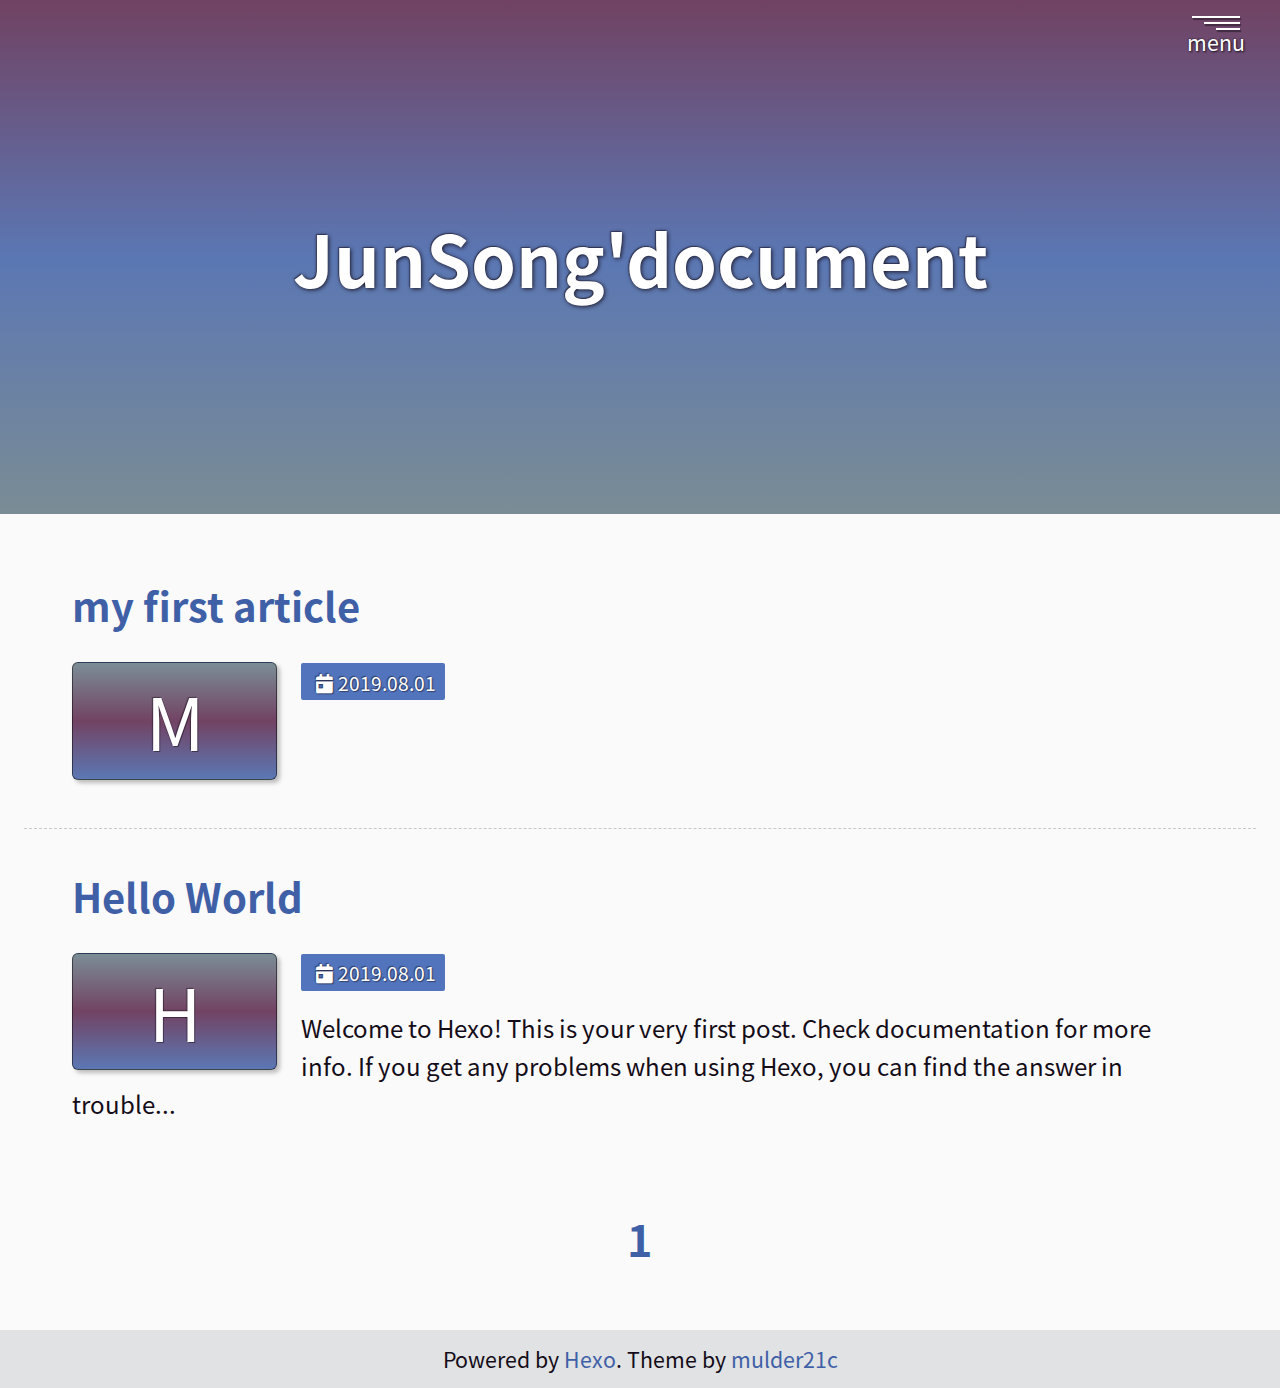
<file: index.html>
<!DOCTYPE html><html><head><meta name="generator" content="Hexo 3.9.0"><meta charset="UTF-8"><meta http-equiv="X-UA-Compatible" content="IE=edge"><meta name="viewport" content="width=device-width, initial-scale=1"><title>Home - JunSong'document</title><!-- Links--><link rel="canonical" href="http://yoursite.com"><link rel="archives" href="http:/yoursite.com/archives/"><!-- preload--><!-- Icons--><!-- open graph--><meta name="keywords" content="巨熊文档">
<meta property="og:type" content="website">
<meta property="og:title" content="Home - JunSong&#39;document">
<meta property="og:url" content="http://yoursite.com/index.html">
<meta property="og:site_name" content="JunSong&#39;document">
<meta property="og:locale" content="default">
<meta name="twitter:card" content="summary">
<meta name="twitter:title" content="Home - JunSong&#39;document"><!-- verify website ownership--><!-- styles--><link rel="stylesheet" href="/css/style.css"><link rel="stylesheet" href="/css/dracula.css"><!-- JSON LD for SEO--><script type="application/ld+json">{
  "@context": "http://schema.org",
  "@type": "Blog",
  "name": "JunSong'document",
  "url": "http://yoursite.com",
  "description": null,
  "editor": {
    "@type": "Person",
    "name": "John Doe"
  },
  "publisher": {
    "@type": "Person",
    "name": "John Doe"
  },
  "copyrightHolder": {
    "@type": "Person",
    "name": "John Doe"
  }
}</script><!--scripts--></head><body class="home"><header class="header hero"><div class="hero-wrapper"><div class="gnb"><button class="nav-toggle" type="button" aria-haspopup="true" aria-controls="navigation"><span></span><span></span><span></span>menu</button></div><h1 class="header__title">JunSong'document</h1></div></header><div class="contents--container" role="main"><div class="post-lists__container"><ul class="post-list__wrapper"><li class="post-list__item"><a href="/2019/08/01/my-first-article/" aria-labelledby="title-cjysa1npa0000i4fy3klob52s" aria-describedby="desc-cjysa1npa0000i4fy3klob52s"><span class="post-list__title" id="title-cjysa1npa0000i4fy3klob52s">my first article</span><div class="post-list__info-box"><span class="post-list__thumbs--wrapper post-list__thumbs--wrapper-no-image" aria-hidden="true"><span class="post-list__thumbs--container"><span>m</span></span></span><span class="post-list__tag post-list__tag-date"><span class="post-list__date"><span class="fas fa-calendar-day" aria-hidden="true"></span>2019.08.01</span></span><p class="post-list__desc" id="desc-cjysa1npa0000i4fy3klob52s"></p></div></a></li><li class="post-list__item"><a href="/2019/08/01/hello-world/" aria-labelledby="title-cjysa1npf0001i4fyiqq76oc3" aria-describedby="desc-cjysa1npf0001i4fyiqq76oc3"><span class="post-list__title" id="title-cjysa1npf0001i4fyiqq76oc3">Hello World</span><div class="post-list__info-box"><span class="post-list__thumbs--wrapper post-list__thumbs--wrapper-no-image" aria-hidden="true"><span class="post-list__thumbs--container"><span>H</span></span></span><span class="post-list__tag post-list__tag-date"><span class="post-list__date"><span class="fas fa-calendar-day" aria-hidden="true"></span>2019.08.01</span></span><p class="post-list__desc" id="desc-cjysa1npf0001i4fyiqq76oc3">Welcome to Hexo! This is your very first post. Check documentation for more info. If you get any problems when using Hexo, you can find the answer in trouble...</p></div></a></li></ul></div><div class="pagination"><span class="page-number current">1</span></div></div><footer class="footer"><p class="credit">Powered by  <a href="https://hexo.io/" rel="external noreferrer" target="_blank">Hexo</a>. Theme by  <a href="https://github.com/mulder21c" rel="external noreferrer" target="_blank">mulder21c</a></p></footer><div class="nav" aria-hidden="true"><nav class="nav--container" id="navigation" aria-labelledby="nav__heading"><h2 class="nav__heading" id="nav__heading">Navigation</h2><hr class="nav__seperator"><ul class="menu-list">
    <li class="menu-item current">
      <a href="/" aria-current="page">
        home
      </a>
    </li>
    <li class="menu-item">
      <a href="/archives">
        archives
      </a>
    </li></ul></nav></div><script src="/js/webfontloader.js"></script><script>WebFont.load({
  custom: {
    families: ["Noto Sans KR", "Font Awesome"],
    urls: ["/fonts/notosanskr/NotoSansKR.css", "/fonts/fontawesome/fontawesome.css"]
  }
});</script><script src="/js/script.js"></script></body></html>
</file>
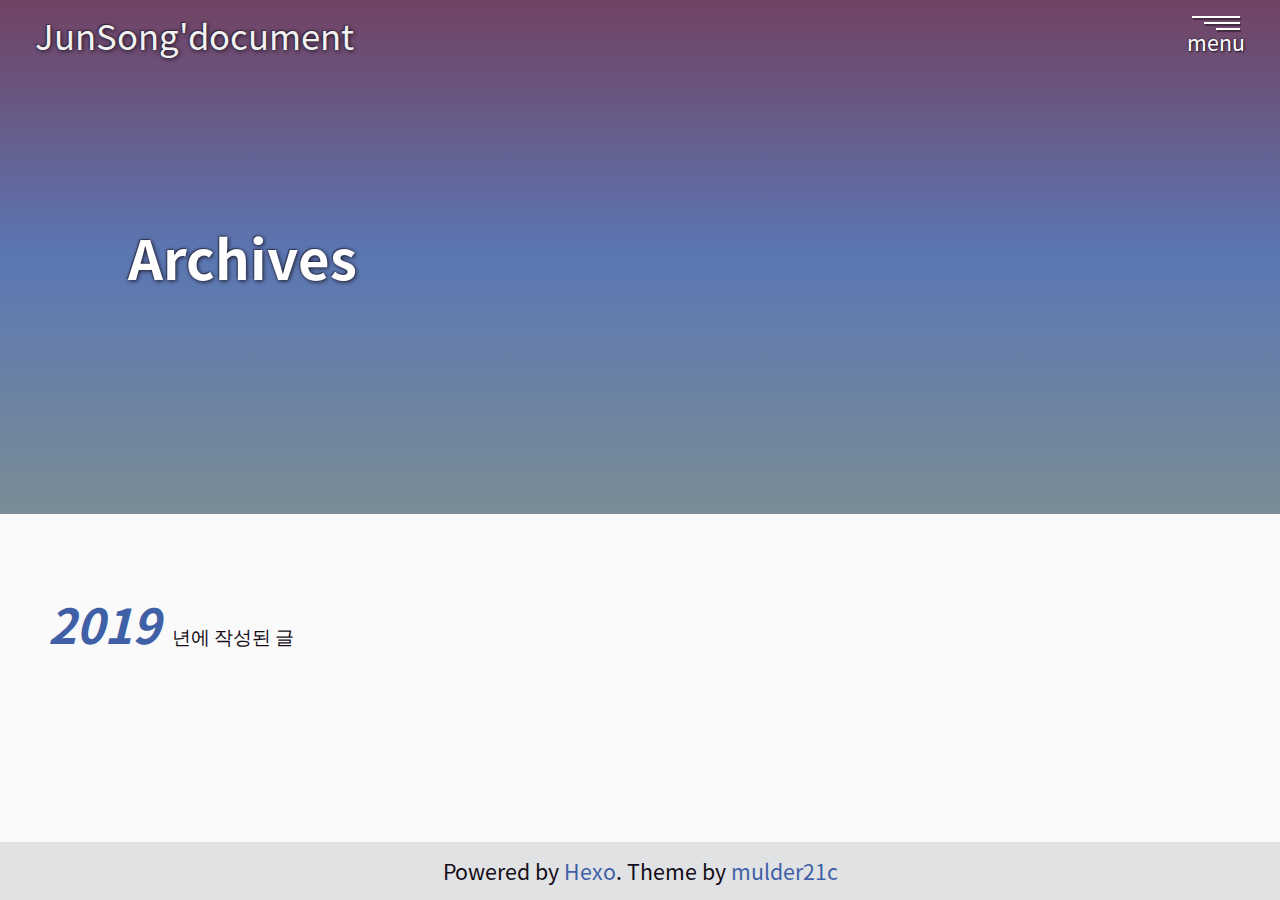
<file: archives/index.html>
<!DOCTYPE html><html><head><meta name="generator" content="Hexo 3.9.0"><meta charset="UTF-8"><meta http-equiv="X-UA-Compatible" content="IE=edge"><meta name="viewport" content="width=device-width, initial-scale=1"><title>Archives - JunSong'document</title><!-- Links--><link rel="canonical" href="http://yoursite.com/archives"><!-- preload--><!-- Icons--><!-- open graph--><meta name="description" content="글 목록">
<meta name="keywords" content="巨熊文档">
<meta property="og:type" content="website">
<meta property="og:title" content="Archives - JunSong&#39;document">
<meta property="og:url" content="http://yoursite.com/archives/index.html">
<meta property="og:site_name" content="JunSong&#39;document">
<meta property="og:description" content="글 목록">
<meta property="og:locale" content="default">
<meta name="twitter:card" content="summary">
<meta name="twitter:title" content="Archives - JunSong&#39;document">
<meta name="twitter:description" content="글 목록"><!-- verify website ownership--><!-- styles--><link rel="stylesheet" href="/css/style.css"><link rel="stylesheet" href="/css/dracula.css"><!-- JSON LD for SEO--><script type="application/ld+json">{
  "@context": "http://schema.org",
  "@type": "CollectionPage",
  "name": "Archives - JunSong'document"
  "headline": "Archives - JunSong'document",
  "mainEntity": {
    "@type": "ItemList",
    "itemListElement": [{"@type":"BlogPosting","headline":"my first article","alternativeHeadline":null,"editor":{"@type":"Person","name":"John Doe"},"publisher":{"@type":"Person","name":"John Doe"},"author":{"@type":"Person","name":"John Doe"},"url":"http://yoursite.com/2019/08/01/my-first-article/","dateCreated":"2019-08-01","datePublished":"2019-08-01"},{"@type":"BlogPosting","headline":"Hello World","alternativeHeadline":null,"editor":{"@type":"Person","name":"John Doe"},"publisher":{"@type":"Person","name":"John Doe"},"author":{"@type":"Person","name":"John Doe"},"url":"http://yoursite.com/2019/08/01/hello-world/","dateCreated":"2019-08-01","datePublished":"2019-08-01"}]
  }
}</script><!--scripts--></head><body><header class="header hero"><div class="hero-wrapper"><div class="gnb"><a href="/">JunSong'document</a><button class="nav-toggle" type="button" aria-haspopup="true" aria-controls="navigation"><span></span><span></span><span></span>menu</button></div><h1 class="header__title">Archives</h1></div></header><div class="contents--container" role="main"><div class="archive-list__container archive-list--index"><ul class="archive-list"><li class="archive-list-item"><a class="archive-list-link" href="/archives/2019/"><b class="archive-list__item--year">2019</b>년에 작성된 글</a></li></ul></div></div><footer class="footer"><p class="credit">Powered by  <a href="https://hexo.io/" rel="external noreferrer" target="_blank">Hexo</a>. Theme by  <a href="https://github.com/mulder21c" rel="external noreferrer" target="_blank">mulder21c</a></p></footer><div class="nav" aria-hidden="true"><nav class="nav--container" id="navigation" aria-labelledby="nav__heading"><h2 class="nav__heading" id="nav__heading">Navigation</h2><hr class="nav__seperator"><ul class="menu-list">
    <li class="menu-item">
      <a href="/">
        home
      </a>
    </li>
    <li class="menu-item current">
      <a href="/archives" aria-current="page">
        archives
      </a>
    </li></ul></nav></div><script src="/js/webfontloader.js"></script><script>WebFont.load({
  custom: {
    families: ["Noto Sans KR", "Font Awesome"],
    urls: ["/fonts/notosanskr/NotoSansKR.css", "/fonts/fontawesome/fontawesome.css"]
  }
});</script><script src="/js/script.js"></script></body></html>
</file>
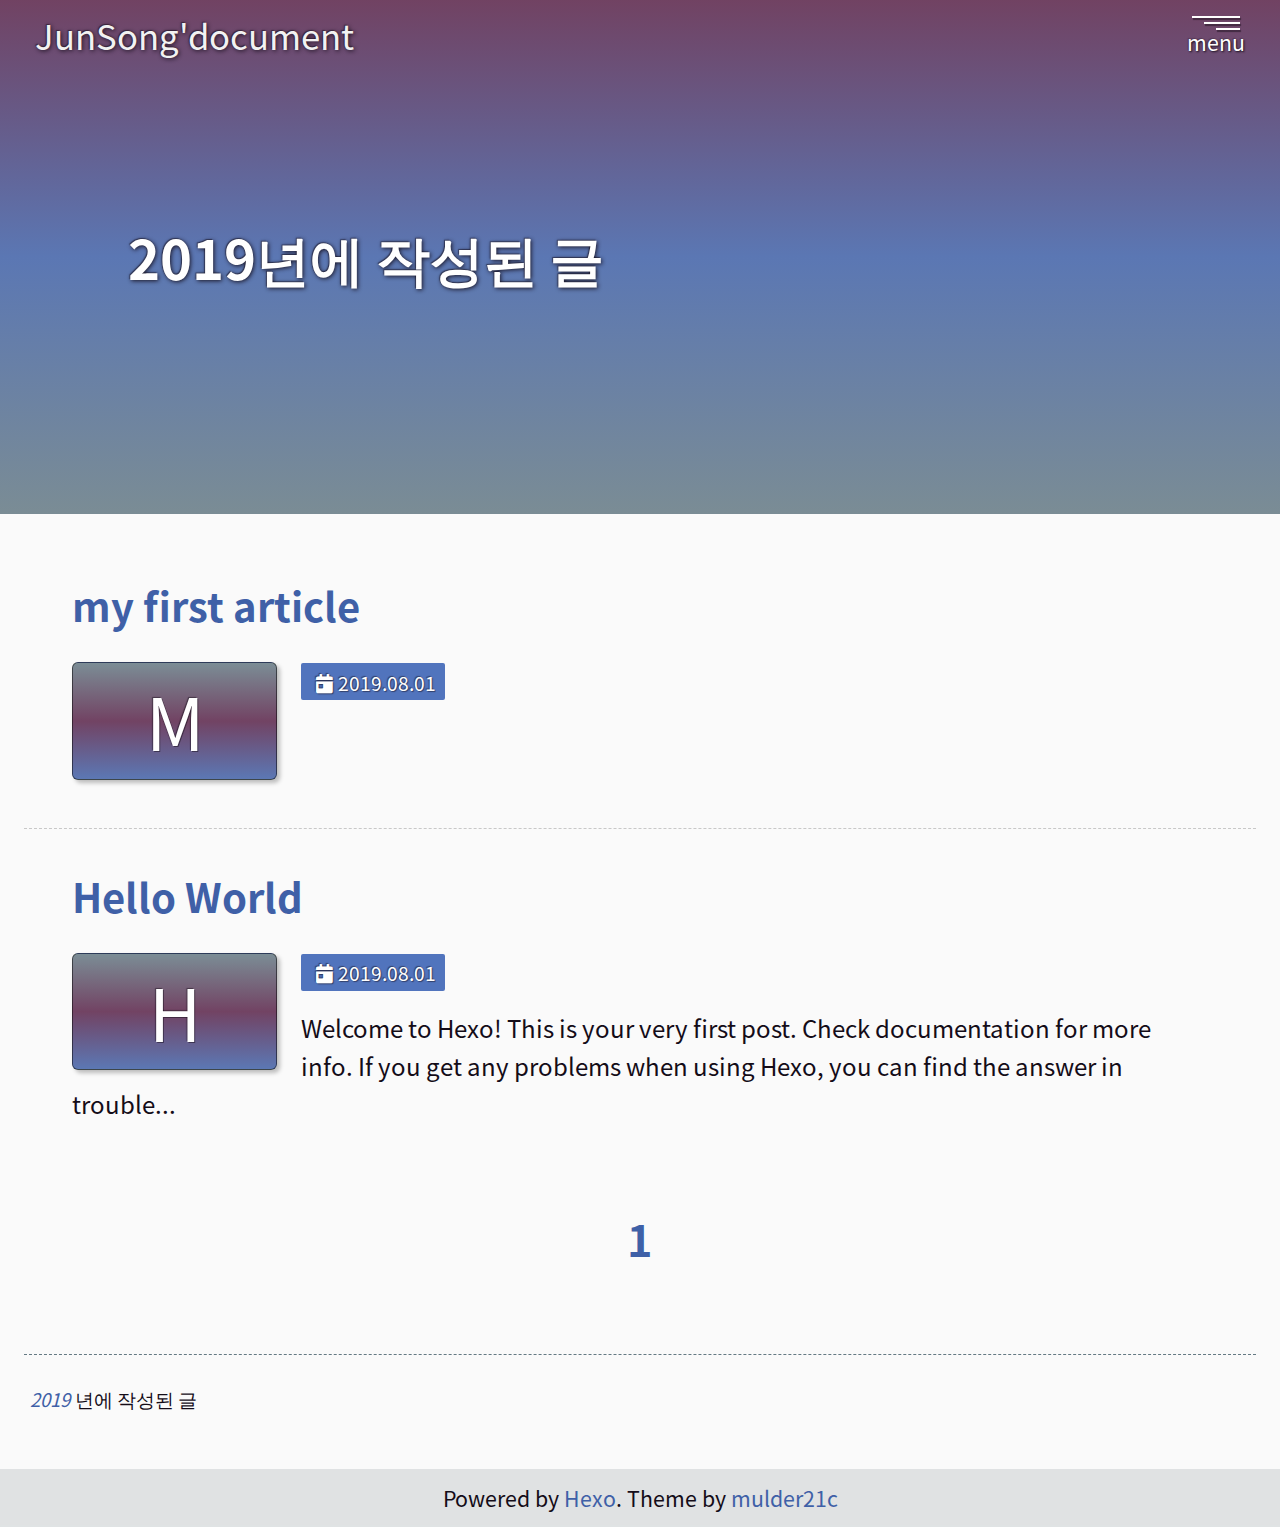
<file: archives/2019/index.html>
<!DOCTYPE html><html><head><meta name="generator" content="Hexo 3.9.0"><meta charset="UTF-8"><meta http-equiv="X-UA-Compatible" content="IE=edge"><meta name="viewport" content="width=device-width, initial-scale=1"><title>Archives: 2019 - JunSong'document</title><!-- Links--><link rel="canonical" href="http://yoursite.com/archives/2019"><link rel="index" href="http:/yoursite.com/archives/"><!-- preload--><!-- Icons--><!-- open graph--><meta name="description" content="2019년에 작성된 글 목록">
<meta name="keywords" content="巨熊文档">
<meta property="og:type" content="website">
<meta property="og:title" content="Archives: 2019 - JunSong&#39;document">
<meta property="og:url" content="http://yoursite.com/archives/2019/index.html">
<meta property="og:site_name" content="JunSong&#39;document">
<meta property="og:description" content="2019년에 작성된 글 목록">
<meta property="og:locale" content="default">
<meta name="twitter:card" content="summary">
<meta name="twitter:title" content="Archives: 2019 - JunSong&#39;document">
<meta name="twitter:description" content="2019년에 작성된 글 목록"><!-- verify website ownership--><!-- styles--><link rel="stylesheet" href="/css/style.css"><link rel="stylesheet" href="/css/dracula.css"><!-- JSON LD for SEO--><script type="application/ld+json">{
  "@context": "http://schema.org",
  "@type": "CollectionPage",
  "name": "Archives: 2019 - JunSong'document"
  "headline": "Archives: 2019 - JunSong'document",
  "mainEntity": {
    "@type": "ItemList",
    "itemListElement": [{"@type":"BlogPosting","headline":"my first article","alternativeHeadline":null,"editor":{"@type":"Person","name":"John Doe"},"publisher":{"@type":"Person","name":"John Doe"},"author":{"@type":"Person","name":"John Doe"},"url":"http://yoursite.com/2019/08/01/my-first-article/","dateCreated":"2019-08-01","datePublished":"2019-08-01"},{"@type":"BlogPosting","headline":"Hello World","alternativeHeadline":null,"editor":{"@type":"Person","name":"John Doe"},"publisher":{"@type":"Person","name":"John Doe"},"author":{"@type":"Person","name":"John Doe"},"url":"http://yoursite.com/2019/08/01/hello-world/","dateCreated":"2019-08-01","datePublished":"2019-08-01"}]
  }
}</script><!--scripts--></head><body><header class="header hero"><div class="hero-wrapper"><div class="gnb"><a href="/">JunSong'document</a><button class="nav-toggle" type="button" aria-haspopup="true" aria-controls="navigation"><span></span><span></span><span></span>menu</button></div><h1 class="header__title"><time datetime="2019">2019년</time>에 작성된 글</h1></div></header><div class="contents--container" role="main"><div class="post-lists__container"><ul class="post-list__wrapper"><li class="post-list__item"><a href="/2019/08/01/my-first-article/" aria-labelledby="title-cjysa1npa0000i4fy3klob52s" aria-describedby="desc-cjysa1npa0000i4fy3klob52s"><span class="post-list__title" id="title-cjysa1npa0000i4fy3klob52s">my first article</span><div class="post-list__info-box"><span class="post-list__thumbs--wrapper post-list__thumbs--wrapper-no-image" aria-hidden="true"><span class="post-list__thumbs--container"><span>m</span></span></span><span class="post-list__tag post-list__tag-date"><span class="post-list__date"><span class="fas fa-calendar-day" aria-hidden="true"></span>2019.08.01</span></span><p class="post-list__desc" id="desc-cjysa1npa0000i4fy3klob52s"></p></div></a></li><li class="post-list__item"><a href="/2019/08/01/hello-world/" aria-labelledby="title-cjysa1npf0001i4fyiqq76oc3" aria-describedby="desc-cjysa1npf0001i4fyiqq76oc3"><span class="post-list__title" id="title-cjysa1npf0001i4fyiqq76oc3">Hello World</span><div class="post-list__info-box"><span class="post-list__thumbs--wrapper post-list__thumbs--wrapper-no-image" aria-hidden="true"><span class="post-list__thumbs--container"><span>H</span></span></span><span class="post-list__tag post-list__tag-date"><span class="post-list__date"><span class="fas fa-calendar-day" aria-hidden="true"></span>2019.08.01</span></span><p class="post-list__desc" id="desc-cjysa1npf0001i4fyiqq76oc3">Welcome to Hexo! This is your very first post. Check documentation for more info. If you get any problems when using Hexo, you can find the answer in trouble...</p></div></a></li></ul></div><div class="pagination"><span class="page-number current">1</span></div><div class="archive-list__container"><ul class="archive-list"><li class="archive-list-item"><a class="archive-list-link" href="/archives/2019/"><b class="archive-list__item--year">2019</b>년에 작성된 글</a></li></ul></div></div><footer class="footer"><p class="credit">Powered by  <a href="https://hexo.io/" rel="external noreferrer" target="_blank">Hexo</a>. Theme by  <a href="https://github.com/mulder21c" rel="external noreferrer" target="_blank">mulder21c</a></p></footer><div class="nav" aria-hidden="true"><nav class="nav--container" id="navigation" aria-labelledby="nav__heading"><h2 class="nav__heading" id="nav__heading">Navigation</h2><hr class="nav__seperator"><ul class="menu-list">
    <li class="menu-item">
      <a href="/">
        home
      </a>
    </li>
    <li class="menu-item">
      <a href="/archives">
        archives
      </a>
    </li></ul></nav></div><script src="/js/webfontloader.js"></script><script>WebFont.load({
  custom: {
    families: ["Noto Sans KR", "Font Awesome"],
    urls: ["/fonts/notosanskr/NotoSansKR.css", "/fonts/fontawesome/fontawesome.css"]
  }
});</script><script src="/js/script.js"></script></body></html>
</file>
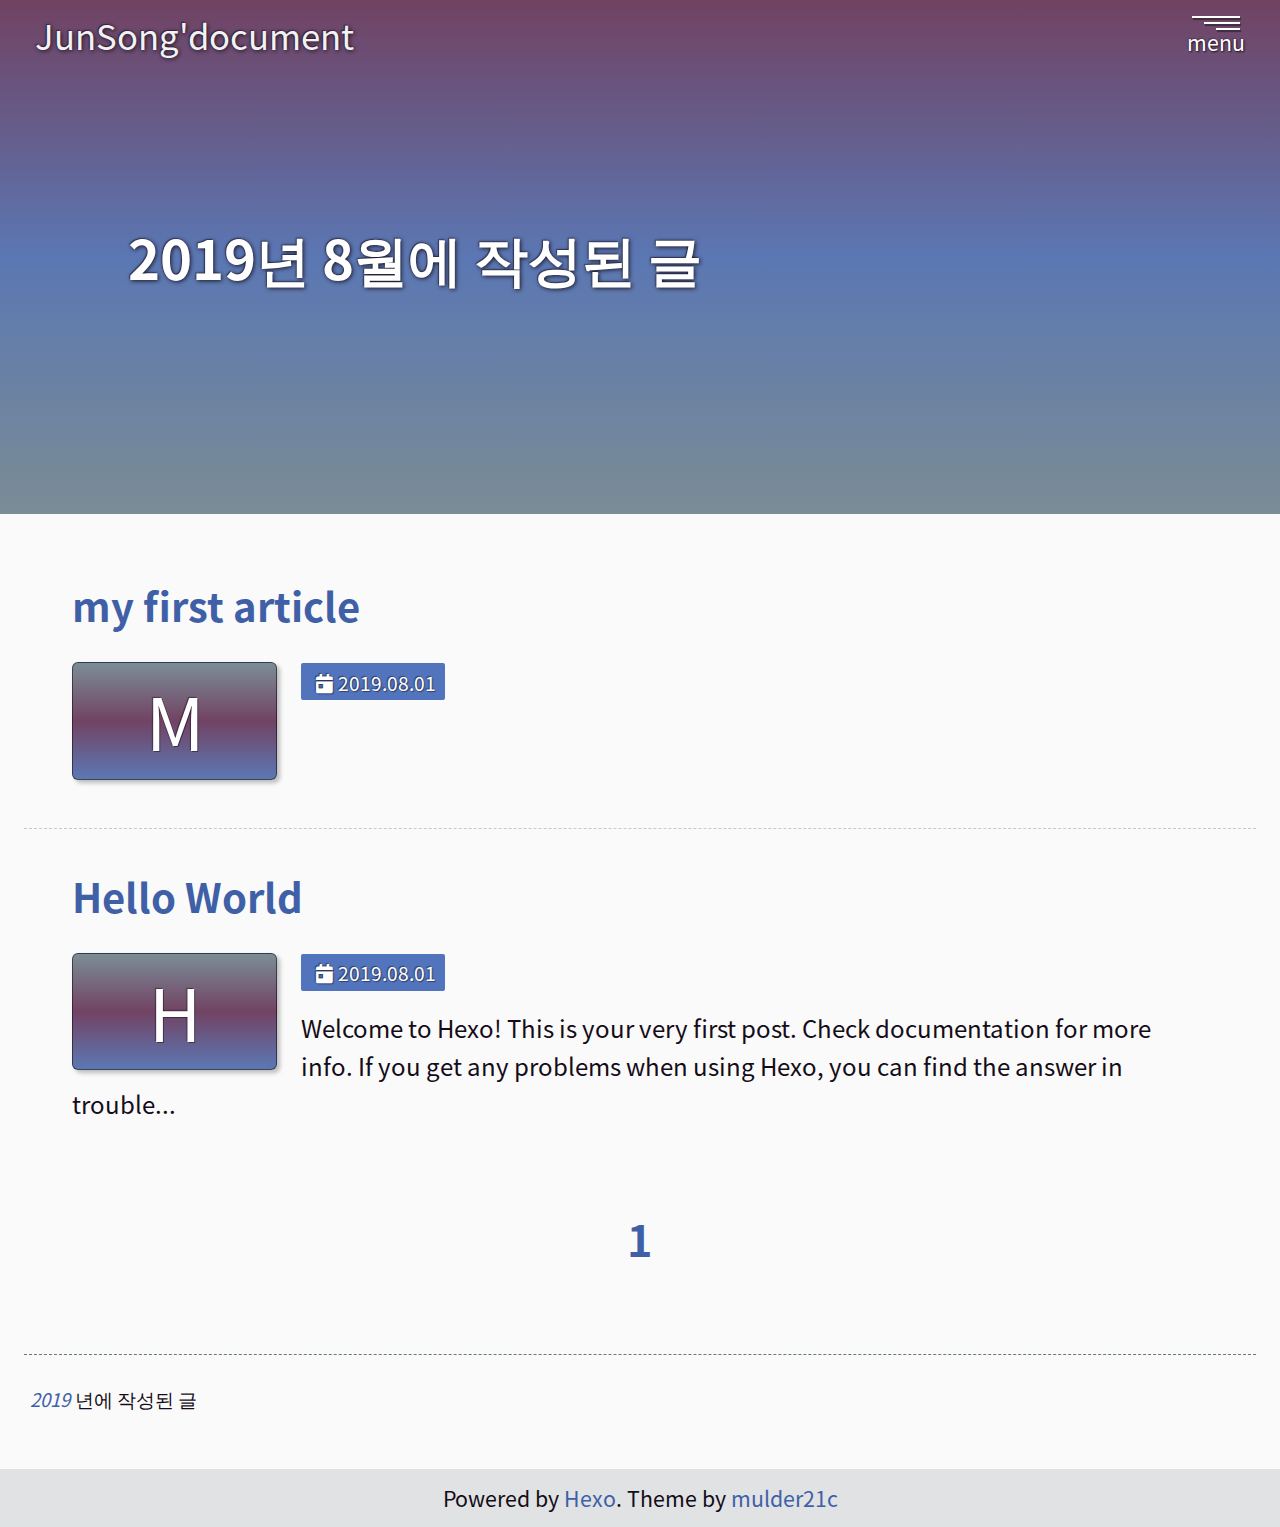
<file: archives/2019/08/index.html>
<!DOCTYPE html><html><head><meta name="generator" content="Hexo 3.9.0"><meta charset="UTF-8"><meta http-equiv="X-UA-Compatible" content="IE=edge"><meta name="viewport" content="width=device-width, initial-scale=1"><title>Archives: Aug 2019 - JunSong'document</title><!-- Links--><link rel="canonical" href="http://yoursite.com/archives/2019/08"><link rel="index" href="http:/yoursite.com/archives/2019/"><!-- preload--><!-- Icons--><!-- open graph--><meta name="description" content="2019-08에 작성된 글 목록">
<meta name="keywords" content="巨熊文档">
<meta property="og:type" content="website">
<meta property="og:title" content="Archives: Aug 2019 - JunSong&#39;document">
<meta property="og:url" content="http://yoursite.com/archives/2019/08/index.html">
<meta property="og:site_name" content="JunSong&#39;document">
<meta property="og:description" content="2019-08에 작성된 글 목록">
<meta property="og:locale" content="default">
<meta name="twitter:card" content="summary">
<meta name="twitter:title" content="Archives: Aug 2019 - JunSong&#39;document">
<meta name="twitter:description" content="2019-08에 작성된 글 목록"><!-- verify website ownership--><!-- styles--><link rel="stylesheet" href="/css/style.css"><link rel="stylesheet" href="/css/dracula.css"><!-- JSON LD for SEO--><script type="application/ld+json">{
  "@context": "http://schema.org",
  "@type": "CollectionPage",
  "name": "Archives: Aug 2019 - JunSong'document"
  "headline": "Archives: Aug 2019 - JunSong'document",
  "mainEntity": {
    "@type": "ItemList",
    "itemListElement": [{"@type":"BlogPosting","headline":"my first article","alternativeHeadline":null,"editor":{"@type":"Person","name":"John Doe"},"publisher":{"@type":"Person","name":"John Doe"},"author":{"@type":"Person","name":"John Doe"},"url":"http://yoursite.com/2019/08/01/my-first-article/","dateCreated":"2019-08-01","datePublished":"2019-08-01"},{"@type":"BlogPosting","headline":"Hello World","alternativeHeadline":null,"editor":{"@type":"Person","name":"John Doe"},"publisher":{"@type":"Person","name":"John Doe"},"author":{"@type":"Person","name":"John Doe"},"url":"http://yoursite.com/2019/08/01/hello-world/","dateCreated":"2019-08-01","datePublished":"2019-08-01"}]
  }
}</script><!--scripts--></head><body><header class="header hero"><div class="hero-wrapper"><div class="gnb"><a href="/">JunSong'document</a><button class="nav-toggle" type="button" aria-haspopup="true" aria-controls="navigation"><span></span><span></span><span></span>menu</button></div><h1 class="header__title"><time datetime="2019-8">2019년 8월</time>에 작성된 글</h1></div></header><div class="contents--container" role="main"><div class="post-lists__container"><ul class="post-list__wrapper"><li class="post-list__item"><a href="/2019/08/01/my-first-article/" aria-labelledby="title-cjysa1npa0000i4fy3klob52s" aria-describedby="desc-cjysa1npa0000i4fy3klob52s"><span class="post-list__title" id="title-cjysa1npa0000i4fy3klob52s">my first article</span><div class="post-list__info-box"><span class="post-list__thumbs--wrapper post-list__thumbs--wrapper-no-image" aria-hidden="true"><span class="post-list__thumbs--container"><span>m</span></span></span><span class="post-list__tag post-list__tag-date"><span class="post-list__date"><span class="fas fa-calendar-day" aria-hidden="true"></span>2019.08.01</span></span><p class="post-list__desc" id="desc-cjysa1npa0000i4fy3klob52s"></p></div></a></li><li class="post-list__item"><a href="/2019/08/01/hello-world/" aria-labelledby="title-cjysa1npf0001i4fyiqq76oc3" aria-describedby="desc-cjysa1npf0001i4fyiqq76oc3"><span class="post-list__title" id="title-cjysa1npf0001i4fyiqq76oc3">Hello World</span><div class="post-list__info-box"><span class="post-list__thumbs--wrapper post-list__thumbs--wrapper-no-image" aria-hidden="true"><span class="post-list__thumbs--container"><span>H</span></span></span><span class="post-list__tag post-list__tag-date"><span class="post-list__date"><span class="fas fa-calendar-day" aria-hidden="true"></span>2019.08.01</span></span><p class="post-list__desc" id="desc-cjysa1npf0001i4fyiqq76oc3">Welcome to Hexo! This is your very first post. Check documentation for more info. If you get any problems when using Hexo, you can find the answer in trouble...</p></div></a></li></ul></div><div class="pagination"><span class="page-number current">1</span></div><div class="archive-list__container"><ul class="archive-list"><li class="archive-list-item"><a class="archive-list-link" href="/archives/2019/"><b class="archive-list__item--year">2019</b>년에 작성된 글</a></li></ul></div></div><footer class="footer"><p class="credit">Powered by  <a href="https://hexo.io/" rel="external noreferrer" target="_blank">Hexo</a>. Theme by  <a href="https://github.com/mulder21c" rel="external noreferrer" target="_blank">mulder21c</a></p></footer><div class="nav" aria-hidden="true"><nav class="nav--container" id="navigation" aria-labelledby="nav__heading"><h2 class="nav__heading" id="nav__heading">Navigation</h2><hr class="nav__seperator"><ul class="menu-list">
    <li class="menu-item">
      <a href="/">
        home
      </a>
    </li>
    <li class="menu-item">
      <a href="/archives">
        archives
      </a>
    </li></ul></nav></div><script src="/js/webfontloader.js"></script><script>WebFont.load({
  custom: {
    families: ["Noto Sans KR", "Font Awesome"],
    urls: ["/fonts/notosanskr/NotoSansKR.css", "/fonts/fontawesome/fontawesome.css"]
  }
});</script><script src="/js/script.js"></script></body></html>
</file>
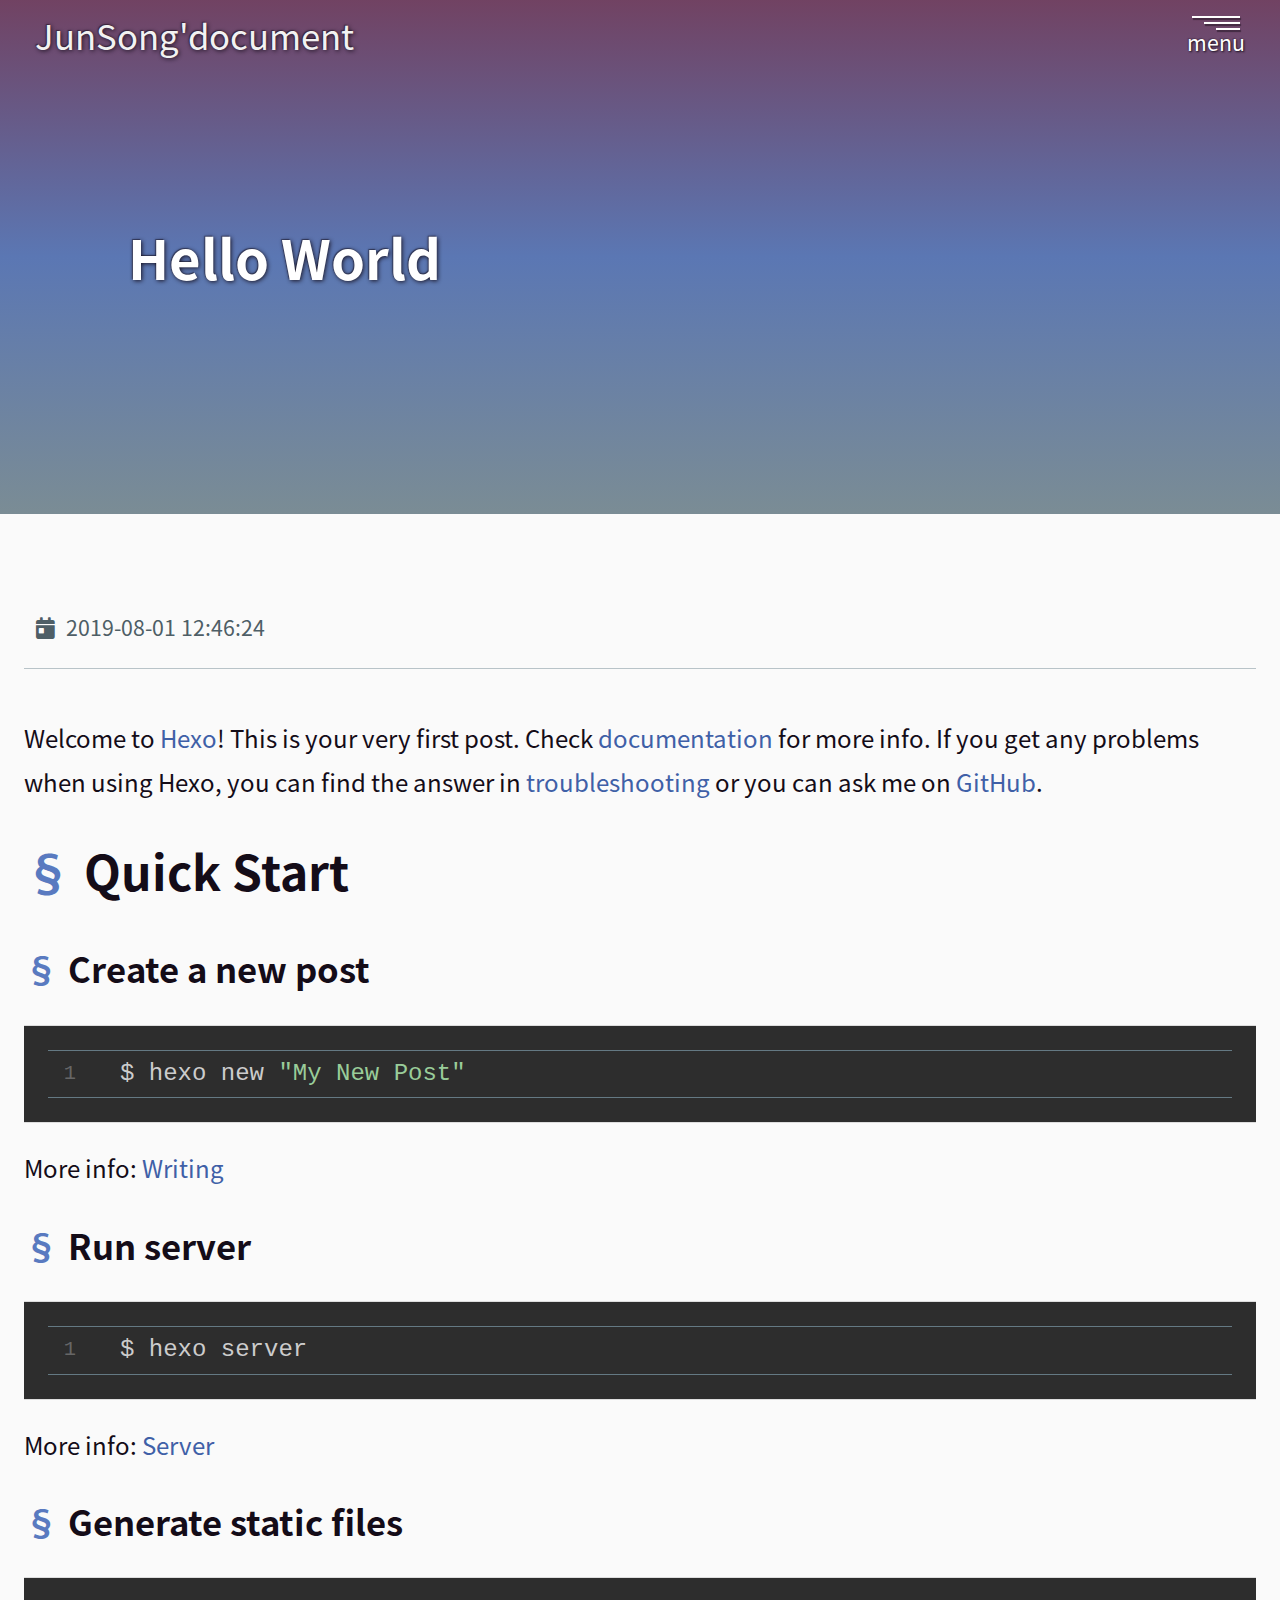
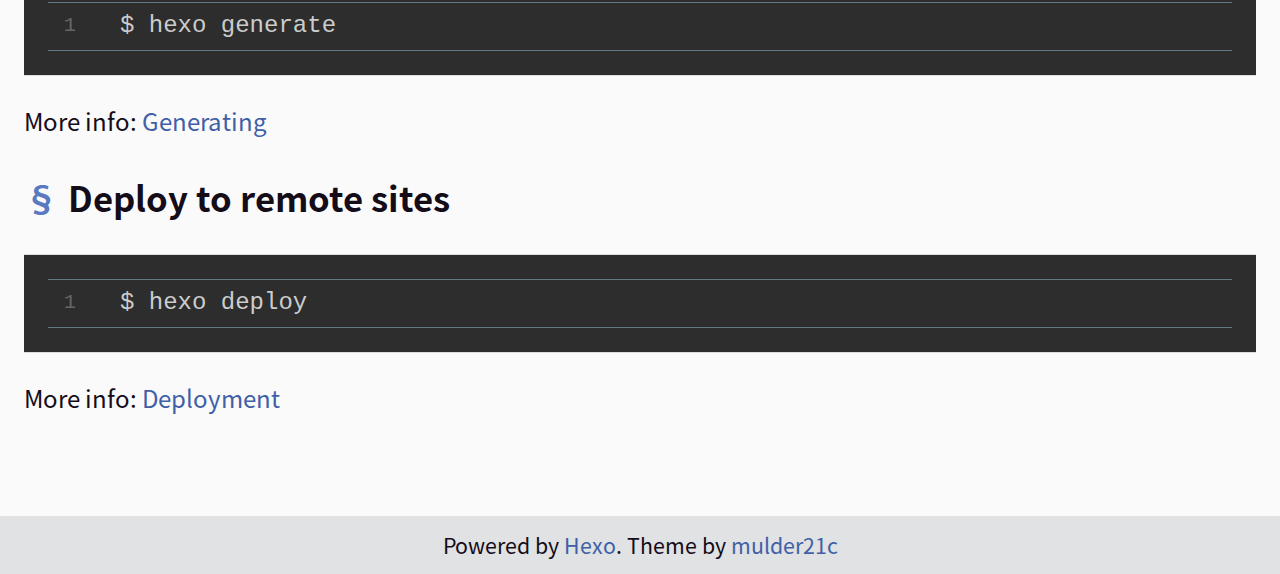
<file: 2019/08/01/hello-world/index.html>
<!DOCTYPE html><html><head><meta name="generator" content="Hexo 3.9.0"><meta charset="UTF-8"><meta http-equiv="X-UA-Compatible" content="IE=edge"><meta name="viewport" content="width=device-width, initial-scale=1"><title>Hello World - JunSong'document</title><!-- Links--><link rel="canonical" href="http://yoursite.com/2019/08/01/hello-world"><!-- preload--><!-- Icons--><!-- open graph--><meta name="description" content="Welcome to Hexo! This is your very first post. Check documentation for more info. If you get any problems when using Hexo, you can find the answer in troubleshooting or you can ask me on GitHub.">
<meta name="keywords" content="巨熊文档">
<meta property="og:type" content="article">
<meta property="og:title" content="Hello World">
<meta property="og:url" content="http://yoursite.com/2019/08/01/hello-world/">
<meta property="og:site_name" content="JunSong&#39;document">
<meta property="og:description" content="Welcome to Hexo! This is your very first post. Check documentation for more info. If you get any problems when using Hexo, you can find the answer in troubleshooting or you can ask me on GitHub.">
<meta property="og:locale" content="default">
<meta property="og:updated_time" content="2019-08-01T04:46:24.473Z">
<meta name="twitter:card" content="summary">
<meta name="twitter:title" content="Hello World">
<meta name="twitter:description" content="Welcome to Hexo! This is your very first post. Check documentation for more info. If you get any problems when using Hexo, you can find the answer in troubleshooting or you can ask me on GitHub."><!-- verify website ownership--><!-- styles--><link rel="stylesheet" href="/css/style.css"><link rel="stylesheet" href="/css/dracula.css"><!-- JSON LD for SEO--><script type="application/ld+json">{
  "@context": "http://schema.org",
  "@type": "BlogPosting",
  "headline": "Hello World",
  "alternativeHeadline": null,
  "image": {
    "@type": "imageObject",
    "url": null,
    "width": null,
    "height": null
  },
  "genre": null,
  "keywords": "",
  "editor": {
    "@type": "Person",
    "name": "John Doe"
  },
  "publisher": {
    "@type": "Person",
    "name": "John Doe"
  },
  "author": {
    "@type": "Person",
    "name": "John Doe"
  },
  "url": "http://yoursite.com/2019/08/01/hello-world/",
  "dateCreated": "2019-08-01",
  "datePublished": "2019-08-01",
  "articleBody": "Welcome to Hexo! This is your very first post. Check documentation for more info. If you get any problems when using Hexo, you can find the answer in troubleshooting or you can ask me on GitHub."
}</script><!--scripts--></head><body class="post"><header class="header hero"><div class="hero-wrapper"><div class="gnb"><a href="/">JunSong'document</a><button class="nav-toggle" type="button" aria-haspopup="true" aria-controls="navigation"><span></span><span></span><span></span>menu</button></div><h1 class="header__title">Hello World</h1></div></header><div class="contents--container" role="main"><article class="article"><div class="article__meta"><time class="article__meta__time" datetime="2019-08-01T04:46:24.473Z"><span aria-label="posted"><span class="fas fa-calendar-day" aria-hidden="true"></span></span>2019-08-01 12:46:24</time></div><div class="article__content"><p>Welcome to <a href="https://hexo.io/" target="_blank" rel="noopener">Hexo</a>! This is your very first post. Check <a href="https://hexo.io/docs/" target="_blank" rel="noopener">documentation</a> for more info. If you get any problems when using Hexo, you can find the answer in <a href="https://hexo.io/docs/troubleshooting.html" target="_blank" rel="noopener">troubleshooting</a> or you can ask me on <a href="https://github.com/hexojs/hexo/issues" target="_blank" rel="noopener">GitHub</a>.</p>
<h2 id="Quick-Start"><a href="#Quick-Start" class="headerlink" title="Quick Start"></a>Quick Start</h2><h3 id="Create-a-new-post"><a href="#Create-a-new-post" class="headerlink" title="Create a new post"></a>Create a new post</h3><figure class="highlight bash"><table><tr><td class="gutter"><pre><span class="line">1</span><br></pre></td><td class="code"><pre><span class="line">$ hexo new <span class="string">"My New Post"</span></span><br></pre></td></tr></table></figure>

<p>More info: <a href="https://hexo.io/docs/writing.html" target="_blank" rel="noopener">Writing</a></p>
<h3 id="Run-server"><a href="#Run-server" class="headerlink" title="Run server"></a>Run server</h3><figure class="highlight bash"><table><tr><td class="gutter"><pre><span class="line">1</span><br></pre></td><td class="code"><pre><span class="line">$ hexo server</span><br></pre></td></tr></table></figure>

<p>More info: <a href="https://hexo.io/docs/server.html" target="_blank" rel="noopener">Server</a></p>
<h3 id="Generate-static-files"><a href="#Generate-static-files" class="headerlink" title="Generate static files"></a>Generate static files</h3><figure class="highlight bash"><table><tr><td class="gutter"><pre><span class="line">1</span><br></pre></td><td class="code"><pre><span class="line">$ hexo generate</span><br></pre></td></tr></table></figure>

<p>More info: <a href="https://hexo.io/docs/generating.html" target="_blank" rel="noopener">Generating</a></p>
<h3 id="Deploy-to-remote-sites"><a href="#Deploy-to-remote-sites" class="headerlink" title="Deploy to remote sites"></a>Deploy to remote sites</h3><figure class="highlight bash"><table><tr><td class="gutter"><pre><span class="line">1</span><br></pre></td><td class="code"><pre><span class="line">$ hexo deploy</span><br></pre></td></tr></table></figure>

<p>More info: <a href="https://hexo.io/docs/deployment.html" target="_blank" rel="noopener">Deployment</a></p>
</div></article><div class="comment__container" role="region" aria-label="comments"></div></div><footer class="footer"><p class="credit">Powered by  <a href="https://hexo.io/" rel="external noreferrer" target="_blank">Hexo</a>. Theme by  <a href="https://github.com/mulder21c" rel="external noreferrer" target="_blank">mulder21c</a></p></footer><div class="nav" aria-hidden="true"><nav class="nav--container" id="navigation" aria-labelledby="nav__heading"><h2 class="nav__heading" id="nav__heading">Navigation</h2><hr class="nav__seperator"><ul class="menu-list">
    <li class="menu-item">
      <a href="/">
        home
      </a>
    </li>
    <li class="menu-item">
      <a href="/archives">
        archives
      </a>
    </li></ul></nav></div><script src="/js/webfontloader.js"></script><script>WebFont.load({
  custom: {
    families: ["Noto Sans KR", "Font Awesome"],
    urls: ["/fonts/notosanskr/NotoSansKR.css", "/fonts/fontawesome/fontawesome.css"]
  }
});</script><script src="/js/script.js"></script></body></html>
</file>
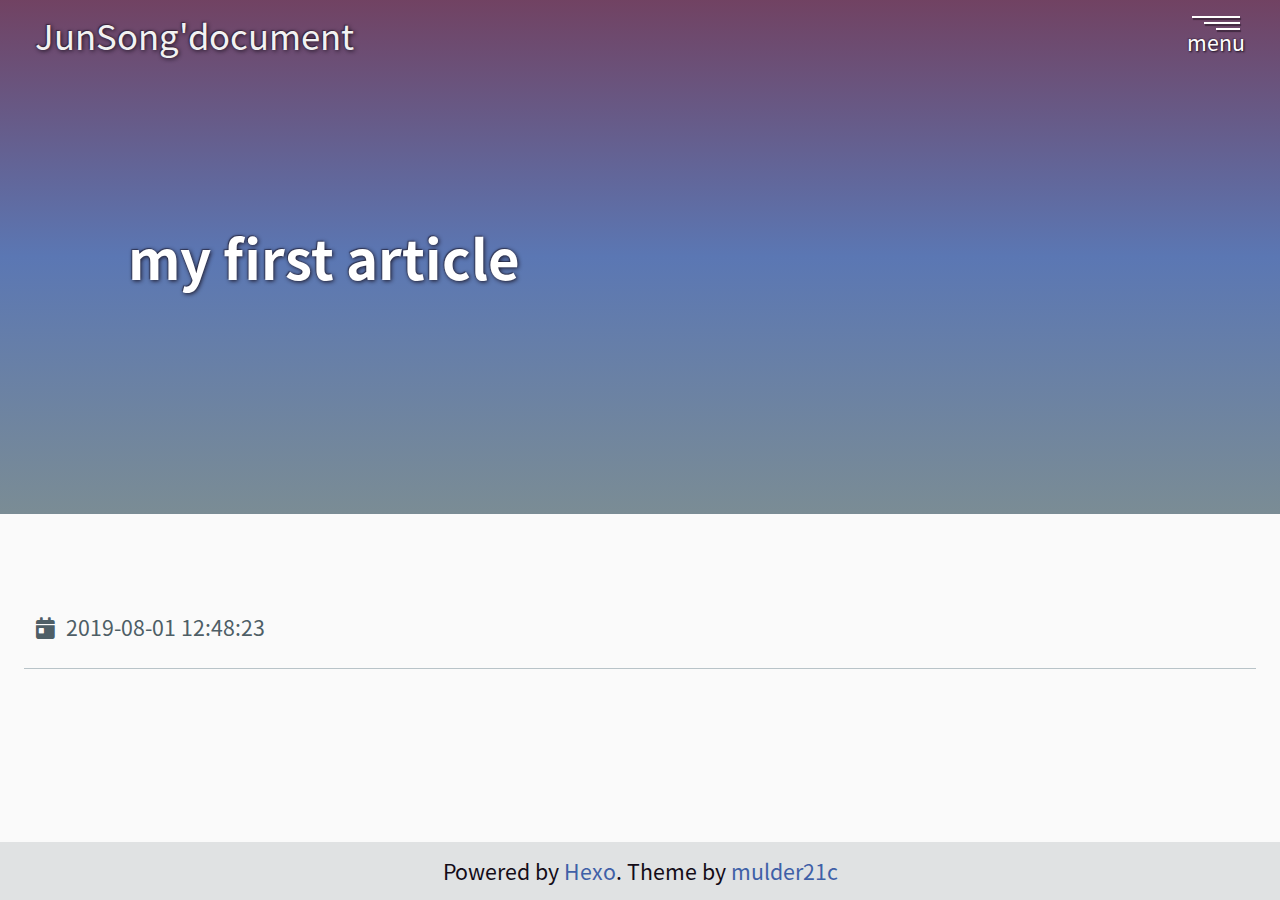
<file: 2019/08/01/my-first-article/index.html>
<!DOCTYPE html><html><head><meta name="generator" content="Hexo 3.9.0"><meta charset="UTF-8"><meta http-equiv="X-UA-Compatible" content="IE=edge"><meta name="viewport" content="width=device-width, initial-scale=1"><title>my first article - JunSong'document</title><!-- Links--><link rel="canonical" href="http://yoursite.com/2019/08/01/my-first-article"><!-- preload--><!-- Icons--><!-- open graph--><meta name="keywords" content="巨熊文档">
<meta property="og:type" content="article">
<meta property="og:title" content="my first article">
<meta property="og:url" content="http://yoursite.com/2019/08/01/my-first-article/">
<meta property="og:site_name" content="JunSong&#39;document">
<meta property="og:locale" content="default">
<meta property="og:updated_time" content="2019-08-01T04:48:23.629Z">
<meta name="twitter:card" content="summary">
<meta name="twitter:title" content="my first article"><!-- verify website ownership--><!-- styles--><link rel="stylesheet" href="/css/style.css"><link rel="stylesheet" href="/css/dracula.css"><!-- JSON LD for SEO--><script type="application/ld+json">{
  "@context": "http://schema.org",
  "@type": "BlogPosting",
  "headline": "my first article",
  "alternativeHeadline": null,
  "image": {
    "@type": "imageObject",
    "url": null,
    "width": null,
    "height": null
  },
  "genre": null,
  "keywords": "",
  "editor": {
    "@type": "Person",
    "name": "John Doe"
  },
  "publisher": {
    "@type": "Person",
    "name": "John Doe"
  },
  "author": {
    "@type": "Person",
    "name": "John Doe"
  },
  "url": "http://yoursite.com/2019/08/01/my-first-article/",
  "dateCreated": "2019-08-01",
  "datePublished": "2019-08-01",
  "articleBody": null
}</script><!--scripts--></head><body class="post"><header class="header hero"><div class="hero-wrapper"><div class="gnb"><a href="/">JunSong'document</a><button class="nav-toggle" type="button" aria-haspopup="true" aria-controls="navigation"><span></span><span></span><span></span>menu</button></div><h1 class="header__title">my first article</h1></div></header><div class="contents--container" role="main"><article class="article"><div class="article__meta"><time class="article__meta__time" datetime="2019-08-01T04:48:23.000Z"><span aria-label="posted"><span class="fas fa-calendar-day" aria-hidden="true"></span></span>2019-08-01 12:48:23</time></div><div class="article__content"></div></article><div class="comment__container" role="region" aria-label="comments"></div></div><footer class="footer"><p class="credit">Powered by  <a href="https://hexo.io/" rel="external noreferrer" target="_blank">Hexo</a>. Theme by  <a href="https://github.com/mulder21c" rel="external noreferrer" target="_blank">mulder21c</a></p></footer><div class="nav" aria-hidden="true"><nav class="nav--container" id="navigation" aria-labelledby="nav__heading"><h2 class="nav__heading" id="nav__heading">Navigation</h2><hr class="nav__seperator"><ul class="menu-list">
    <li class="menu-item">
      <a href="/">
        home
      </a>
    </li>
    <li class="menu-item">
      <a href="/archives">
        archives
      </a>
    </li></ul></nav></div><script src="/js/webfontloader.js"></script><script>WebFont.load({
  custom: {
    families: ["Noto Sans KR", "Font Awesome"],
    urls: ["/fonts/notosanskr/NotoSansKR.css", "/fonts/fontawesome/fontawesome.css"]
  }
});</script><script src="/js/script.js"></script></body></html>
</file>
<file: css/style.css>
.post-list__info-box::after{clear:both;content:'';display:table;height:0}.article__tags__title,.pagination .pagination__button-prev,.pagination .pagination__button-next{border:0;margin:-1px;padding:0;clip:rect(1px, 1px, 1px, 1px);-webkit-clip-path:inset(50%);clip-path:inset(50%);width:1px;height:1px;overflow:hidden}.post-list__tag,.article__tag__item{box-sizing:border-box;border-radius:2px;display:inline-block;margin-right:.25em;margin-bottom:.25rem;padding:.2em .5em .2em;vertical-align:middle}.post-list__tag :first-child[class^="fa"],.article__tag__item :first-child[class^="fa"]{margin-left:-1em;margin-right:.25em}.post-list__tag>span,.article__tag__item>span{overflow:hidden;box-sizing:border-box;display:inline-block;vertical-align:middle}.post-list__tag>span:first-child,.article__tag__item>span:first-child{padding-left:1rem}html{line-height:1.6;-webkit-text-size-adjust:100%;-moz-text-size-adjust:100%;-ms-text-size-adjust:100%;text-size-adjust:100%}body{margin:0}main{display:block}h1,h2,h3,h4,h5,h6{margin:0;padding:0}abbr[title]{border-bottom:0;text-decoration:underline;-webkit-text-decoration:underline dotted;text-decoration:underline dotted}a{color:inherit;text-decoration:none}button{border:none;margin:0;padding:0;background-color:transparent;font:inherit;line-height:inherit;cursor:pointer;color:inherit;-webkit-font-smoothing:inherit;-moz-osx-font-smoothing:inherit;-webkit-appearance:none;-moz-appearance:none;appearance:none;align-items:unset}ul,ol,menu,dir{margin:0;padding-left:20px}img{max-width:100%}::-webkit-scrollbar{width:0.5rem;height:0.5rem}::-webkit-scrollbar-track{border-radius:5px}::-webkit-scrollbar-thumb{height:1px;border:1px solid rgba(46,45,42,0.5);border-radius:5px;background-clip:padding-box;background:rgba(46,45,42,0.45)}::-webkit-scrollbar-thumb:hover{background:rgba(46,45,42,0.75)}html,body{width:100%;height:100%}body{display:flex;box-orient:vertical;flex-direction:column;background-color:#fafafa}.sidebar-opened body{overflow:hidden;position:fixed;top:0;left:0}.gnb{box-sizing:border-box;position:absolute;top:0;left:0;width:100%;padding:0 .5em;height:3rem}@media (min-width: 980px){.gnb{padding:0 1em}}.hero{overflow:hidden;position:relative;padding-top:100%;height:0}@media (min-width: 736px){.hero{padding-top:56.25%}}@media (min-width: 980px){.hero{padding-top:514.28571px}}.nav{display:none;overflow-x:hidden;overflow-y:auto;position:fixed;top:0;right:0;transform:translate(106.25%, 0);width:100%;height:100%;height:100vh;z-index:5;box-sizing:border-box;transition:all .5s ease-in-out}.sidebar-opened .nav{display:block}.nav--animate{transform:translate(0, 0)}@media (min-width: 480px){.nav--animate{width:85%;transform:translate(0, 0)}}@media (min-width: 736px){.nav--animate{width:70%;transform:translate(0, 0)}}@media (min-width: 980px){.nav--animate{width:60%;transform:translate(0, 0)}}@media (min-width: 1280px){.nav--animate{width:700px;transform:translate(0, 0)}}.nav--container{padding-bottom:2rem;min-height:100%;box-sizing:border-box}.contents--container{flex:0 0 auto}.post-lists__container,.archive-list__container{box-sizing:border-box;flex:0 1 100%;margin:0;padding:1rem}.pagination{flex:0 0 auto;flex-flow:row wrap;justify-content:space-around;align-items:center;display:flex;margin:1rem auto 3rem;width:80%}@media (min-width: 480px){.pagination{width:70%}}@media (min-width: 736px){.pagination{width:60%}}@media (min-width: 980px){.pagination{width:50%}}.contents--container{margin:0 auto;width:100%}@media (min-width: 980px){.contents--container{max-width:1100px}}@media (min-width: 1280px){.contents--container{max-width:1300px}}.article{position:relative;box-sizing:border-box;flex:0 1 100%;margin:3rem 1rem}@media (min-width: 1280px){.article{margin:4rem 1rem}}.comment__container{margin:0 1rem 2rem}.footer{margin-top:auto;flex:0 0 auto;background-color:rgba(78,94,102,0.15)}.gnb{background-color:transparent;display:flex;flex-flow:row nowrap;justify-content:space-between;align-items:center}.gnb .nav-toggle{position:relative;line-height:1.2;z-index:10}.home .gnb .nav-toggle{margin-left:auto}.gnb .nav-toggle>span{display:block;margin-left:auto;margin-right:auto;height:2px;background-color:#fff;box-shadow:1px 2px 1px rgba(20,12,24,0.5);transition:all .3s}.home .gnb .nav-toggle>span{background-color:#fff}.gnb .nav-toggle>span ~ span{margin-top:4px}.gnb .nav-toggle>span:first-child{width:2rem}.sidebar-opened .gnb .nav-toggle>span:first-child{width:2.183rem;transform:translate(0, 6px) rotate(30deg)}.gnb .nav-toggle>span:nth-child(2){width:1.5rem;transform:translate(0.25rem, 0)}.sidebar-opened .gnb .nav-toggle>span:nth-child(2){width:0}.gnb .nav-toggle>span:nth-child(3){width:1rem;transform:translate(0.5rem, 0)}.sidebar-opened .gnb .nav-toggle>span:nth-child(3){width:2.183rem;transform:translate(0, -6px) rotate(-30deg)}.hero{background:#647983;background:linear-gradient(180deg, rgba(89,34,72,0.85) 0%, rgba(63,96,167,0.85) 50%, rgba(100,121,131,0.85) 100%)}.hero.hero--has-image{background:none;background-color:#647983;background-color:rgba(100,121,131,0.25)}.hero-wrapper{display:flex;flex-flow:column wrap;align-items:center;justify-content:center;position:absolute;top:0;left:0;right:0;bottom:0}.header__title,.header__title-sub{flex:0 1 auto;margin:0 auto;width:80%}.home .header__title,.home .header__title-sub{width:90%}.hero__image{position:absolute;top:0;left:0;right:0;bottom:0;z-index:-1;background-size:cover;background-position:center center;-webkit-filter:blur(0.15em);filter:blur(0.15em)}.nav{background-color:#3F60A7;background:linear-gradient(180deg, #3F60A7 0%, #647983 50%, #592248 100%);box-shadow:-2px 0 20px rgba(0,0,0,0.85);padding-top:3rem;padding-right:1em;padding-bottom:3rem;padding-left:1em;line-height:1.8}.nav::-webkit-scrollbar-thumb{height:1px;border:1px solid rgba(46,45,42,0.5);border-radius:5px;background-clip:padding-box;background:rgba(220,210,200,0.8)}.nav::-webkit-scrollbar-thumb:hover{background:rgba(46,45,42,0.75)}.nav__seperator{margin:.5rem 0;border-width:0 0 1px;border-style:ridge;border-color:#fff}.nav__sns__icon-wrapper{display:flex;flex-flow:row wrap;justify-content:space-between;align-items:center;padding:0 .5em}.nav__sns__icon-wrapper .nav__sns__icon{flex:1 1 auto;margin:0 4px}.post-list__wrapper{list-style-type:none;margin:0;padding:0}.post-list__item{padding:1.5rem .5rem}@media (min-width: 736px){.post-list__item{padding-left:2rem;padding-right:1rem}}@media (min-width: 1280px){.post-list__item{padding-left:2rem;padding-right:2rem}}.post-list__item ~ .post-list__item{border-top:1px dashed rgba(0,0,0,0.2)}.post-list__title{display:block}.post-list__sub-title{box-sizing:border-box;display:block;padding-left:0.5em}.post-list__info-box{margin-top:1rem}.post-list__thumbs--wrapper{box-sizing:border-box;position:relative;display:block;padding:0 0 .5rem 0;width:100%}@media (min-width: 480px){.post-list__thumbs--wrapper{float:left;padding-right:1rem;width:45%}}@media (min-width: 736px){.post-list__thumbs--wrapper{max-width:9.55556rem;padding-right:1rem;width:40%}}.post-list__thumbs{display:block;width:100%;opacity:0.85}.post-list__thumbs--container{overflow:hidden;position:relative;display:block;border-radius:.25rem;box-shadow:3px 3px 4px rgba(0,0,0,0.25);border:1px solid rgba(0,0,0,0.5)}.post-list__thumbs--wrapper-no-image .post-list__thumbs--container{padding-top:56.25%;height:0}.post-list__thumbs--wrapper-no-image .post-list__thumbs--container:nth-of-type(3n){background:#3F60A7;background:linear-gradient(180deg, rgba(89,34,72,0.85) 0%, rgba(63,96,167,0.85) 50%, rgba(100,121,131,0.85) 100%)}.post-list__thumbs--wrapper-no-image .post-list__thumbs--container:nth-of-type(3n+1){background:#592248;background:linear-gradient(180deg, rgba(100,121,131,0.85) 0%, rgba(89,34,72,0.85) 50%, rgba(63,96,167,0.85) 100%)}.post-list__thumbs--wrapper-no-image .post-list__thumbs--container:nth-of-type(3n+2){background:#647983;background:linear-gradient(180deg, rgba(63,96,167,0.85) 0%, rgba(100,121,131,0.85) 50%, rgba(89,34,72,0.85) 100%)}.post-list__thumbs--wrapper-no-image .post-list__thumbs--container>span{position:absolute;top:50%;left:50%;transform:translate(-50%, -50%)}.post-list__tag-date{background-color:#5174bd}.post-list__tag-category{max-width:100%;width:auto;background-color:#7e3066}@media (min-width: 480px){.post-list__tag-category{max-width:50%}}@media (min-width: 736px){.post-list__tag-category{max-width:70%}}.post-list__tag-tag{background-color:#6f8691}.post-list__tag__wrapper{display:none}@media (min-width: 480px){.post-list__tag__wrapper{display:block}}.post-list__category{width:auto}.post-list__category ~ .post-list__category{margin-left:.25em;padding-left:.5em}.post-list__category ~ .post-list__category::before{display:inline;margin-left:-.5em;margin-right:.25em;content:"\027E9"}.post-list__desc{margin:0.5rem 0}.pagination .page-number,.pagination .extend,.pagination .space{flex:0 1 1.5rem}.copyright,.credit{margin:.5rem 0}.article__content h1,.article__content h2,.article__content h3,.article__content h4,.article__content h5,.article__content h6{margin:1rem 0}.article__content hr{position:relative;border:0;margin:0;height:4rem}.article__content hr:after{content:'• • •';position:absolute;top:50%;left:50%;margin-top:-0.75rem;margin-left:-1.5rem}.article__content blockquote{overflow:auto;box-sizing:border-box;position:relative;margin-top:1rem;margin-bottom:1rem;padding:2rem 1.5rem 1rem;border-radius:.5em;background-color:#f1f4f5;max-width:calc(100% + 2rem);margin-left:-1rem;margin-right:-1rem;width:calc(100% + 2rem)}@media (min-width: 480px){.article__content blockquote{max-width:100%;margin-left:auto;margin-right:auto;width:auto}}.article__content blockquote::before{position:absolute;top:.5rem;left:.5rem;content:"\f10d";font-family:'Font Awesome 5 Free';font-weight:900;font-size:1.33333rem}.article__content blockquote::after{position:absolute;bottom:.5rem;right:.5rem;content:"\f10e";font-family:'Font Awesome 5 Free';font-weight:900;font-size:1.33333rem}.article__content blockquote footer{margin-top:1rem;font-size:.88889rem}.article__content code{border-radius:.25em;padding:0.125em 0.25em;margin-left:0;margin-right:0}.article__content table{table-layout:fixed;border-collapse:collapse;border-top:1px solid #647983;border-bottom:1px solid #647983;margin:1rem 0;width:100%}.article__content table tr,.article__content table td{padding:0.25em .5em}.article__content table thead>tr>th{border-bottom:2px solid #9babb2}.article__content table tbody>tr>th,.article__content table tbody>tr>td{border-top:1px solid #9babb2}.article__content table tbody>tr:first-child>td,.article__content table tbody>tr:first-child>th{border-width:0}.article__content table tfoot>tr>th,.article__content table tfoot>tr>td{border-top:1px solid #647983}.article__content img{display:block;margin-top:0;margin-bottom:0;box-shadow:2px 2px 10px rgba(100,121,131,0.85);max-width:calc(100% + 2rem);margin-left:-1rem;margin-right:-1rem;width:calc(100% + 2rem)}@media (min-width: 480px){.article__content img{max-width:100%;margin-left:auto;margin-right:auto;width:auto}}.article__content iframe{display:block;margin:1rem 0;width:100%}.article__content .horizon-overflow{overflow-x:auto}.article__content .horizon-overflow>table{max-width:1300px;width:250%}.article__content .horizon-overflow>table caption{padding:.5em;text-align:left}@media (min-width: 480px){.article__content .horizon-overflow>table{width:175%}}@media (min-width: 736px){.article__content .horizon-overflow>table{width:100%}.article__content .horizon-overflow>table caption{text-align:center}}.article__content :not(pre)>code[class*="language-"]{display:inline-block;margin:0 .25em;padding:0 .5em;border:0}.article__content :not(pre)>code[class*="language-"].transparent{background-color:transparent;margin:0;padding:0 .25em;box-shadow:none}.article__content .video-container{overflow:hidden;position:relative}.article__content .video-container iframe{position:absolute;top:0;left:0;width:100%;height:100%;margin:0}.article__content .video-container video{width:100%;height:auto}.gravatar{position:absolute;top:-3rem;right:1rem;transform:translate(0, -50%);width:30%;height:auto;z-index:1}.gravatar>img{border-radius:100% 100%;box-shadow:1px 1px 10px rgba(20,12,24,0.5)}@media (min-width: 480px){.gravatar{transform:translate(0, -70%);width:20%}}@media (min-width: 736px){.gravatar{width:7rem}}@media (min-width: 1280px){.gravatar{top:-4rem}}.article__meta{display:flex;flex-flow:column nowrap;margin-bottom:2rem;padding:0 .5rem 1rem;border-bottom:1px solid #b8c3c8}@media (min-width: 480px){.article__meta{flex-flow:row nowrap;justify-content:space-between}}.article__meta__category__item ~ .article__meta__category__item::before{display:inline;margin:0 .5em;content:"\027E9"}.article__meta__time :first-child,.article__meta__category :first-child{margin-right:.25em}.article__tags{margin:1rem auto}.article__tag__item{background-color:#6f8691}.article__tags__title{display:block}.archive-list{list-style-type:none;border-top:1px dashed #647983;margin:0;padding:1rem 0}.archive-list .archive-list-item{padding:.25rem}.archive-list .archive-list-item ~ .archive-list-item{border-top:1px solid #d4dbdf}.archive-list--index .archive-list{border-top:0}.archive-list--index .archive-list .archive-list-item{padding:1rem}.archive-list--index .archive-list .archive-list-item ~ .archive-list-item{border-top-style:dashed;border-top-color:#647983}@media (min-width: 736px){div[id^="internal_trc_"]{display:flex;flex-flow:row nowrap;justify-content:space-between;align-items:center}}html{font-size:18px}@media (min-width: 736px){html{font-size:20px}}@media (min-width: 980px){html{font-size:22px}}@media (min-width: 1280px){html{font-size:24px}}body{-webkit-font-smoothing:antialiased;-moz-osx-font-smoothing:grayscale;font-family:'Noto Sans KR', sans-serif, serif;font-size:100%;color:#140c18;line-height:1.6;word-break:break-word;word-wrap:break-word;-webkit-text-size-adjust:none;-moz-text-size-adjust:none;-ms-text-size-adjust:none;text-size-adjust:none}::-moz-selection{background-color:#592248;color:#fff}::selection{background-color:#592248;color:#fff}h1{font-size:2.66667rem}h2{font-size:2rem}h3{font-size:1.44444rem}h4{font-size:1.33333rem}h5{font-size:1.11111rem}h6{font-size:1rem}.header{color:#fff;text-shadow:1px 1px 4px rgba(20,12,24,0.9),-1px -1px 1px rgba(20,12,24,0.5)}.gnb{font-size:18px;font-weight:400}@media (min-width: 480px){.gnb{font-size:1.33333rem}}@media (min-width: 736px){.gnb{font-size:1.44444rem}}.gnb>a{color:#f2f2f2}.gnb .nav-toggle{font-size:.88889rem;text-shadow:1px 1px 2px rgba(20,12,24,0.95),-1px -1px 1px rgba(20,12,24,0.25);text-align:center}.header__title{font-size:1.91667rem;font-size:8.75vw;text-align:left}@media (min-width: 480px){.header__title{font-size:1.66667rem;font-size:7.08vw}}@media (min-width: 736px){.header__title{font-size:1.88889rem;font-size:5.77vw}}@media (min-width: 980px){.header__title{font-size:2.11111rem;font-size:5.33vw}}@media (min-width: 1280px){.header__title{font-size:2.77778rem;font-size:4.25vw}}@media (min-width: 1690px){.header__title{font-size:2.66667rem}}.home .header__title{text-align:center;font-size:2rem;font-size:11.25vw}@media (min-width: 480px){.home .header__title{font-size:2.66667rem;font-size:10vw}}@media (min-width: 736px){.home .header__title{font-size:3rem}}.header__title-sub{font-size:1rem;font-size:5.625vw}@media (min-width: 480px){.header__title-sub{font-size:1.08333rem;font-size:4.602vw}}@media (min-width: 736px){.header__title-sub{font-size:1.22778rem;font-size:3.7505vw}}@media (min-width: 980px){.header__title-sub{font-size:1.37222rem;font-size:3.4645vw}}@media (min-width: 1280px){.header__title-sub{font-size:1.3rem;font-size:2.5155vw}}@media (min-width: 1690px){.header__title-sub{font-size:1.73334rem}}.header__title-sub::before{margin-right:0.5em;content:'\2014'}.nav{color:#fff;text-shadow:1px 1px 0 rgba(20,12,24,0.5),-1px -1px 1px rgba(20,12,24,0.5)}.nav__heading{text-transform:capitalize;font-size:1.66667rem}.nav__heading::first-letter{font-size:2rem}.nav__heading--sub{font-size:1.44444rem}.nav__heading--sub::first-letter{font-size:1.66667rem}.nav__sns__icon{text-align:center;font-size:1.75rem}.post-list__title{overflow:hidden;max-width:100%;white-space:nowrap;text-overflow:ellipsis;font-size:1.66667rem;font-weight:700;color:#3F60A7}.post-list__sub-title{overflow:hidden;max-width:100%;white-space:nowrap;text-overflow:ellipsis;font-size:1.33333rem;color:#3F60A7}.post-list__sub-title::before{margin-right:.25em;content:"\2014"}.post-list__tag{font-size:.88889rem;line-height:1.4;color:#fff;text-shadow:1px 1px 1px rgba(20,12,24,0.5),-1px -1px 1px rgba(20,12,24,0.5)}@media (min-width: 1280px){.post-list__tag{font-size:.8rem}}.post-list__tag-category{word-break:keep-all;white-space:nowrap}.post-list__category{overflow:hidden;max-width:7rem;white-space:nowrap;text-overflow:ellipsis}@media (min-width: 480px){.post-list__category{overflow:hidden;max-width:5.4rem;white-space:nowrap;text-overflow:ellipsis}}@media (min-width: 736px){.post-list__category{overflow:hidden;max-width:7rem;white-space:nowrap;text-overflow:ellipsis}}@media (min-width: 980px){.post-list__category{overflow:hidden;max-width:13.5rem;white-space:nowrap;text-overflow:ellipsis}}.post-list__tag-category-only-one .post-list__category{overflow:hidden;max-width:100%;white-space:nowrap;text-overflow:ellipsis}.post-list__tag-tag{overflow:hidden;max-width:6rem;white-space:nowrap;text-overflow:ellipsis}@media (min-width: 736px){.post-list__tag-tag{overflow:hidden;max-width:60%;white-space:nowrap;text-overflow:ellipsis}}@media (min-width: 980px){.post-list__tag-tag{overflow:hidden;max-width:70%;white-space:nowrap;text-overflow:ellipsis}}.post-list__thumbs--wrapper-no-image .post-list__thumbs--container>span{font-size:5rem;text-shadow:1px 1px 0 rgba(20,12,24,0.5),-1px -1px 1px rgba(20,12,24,0.5);text-transform:uppercase;color:#fff}@media (min-width: 736px){.post-list__thumbs--wrapper-no-image .post-list__thumbs--container>span{font-size:3rem}}.pagination{color:#384449;text-align:center}.pagination .extend,.pagination .space,.pagination .page-number{text-align:center}.pagination .current{color:#3F60A7;font-weight:700;transform:scale(1.8)}.pagination .pagination__button-prev,.pagination .pagination__button-next{display:inline-block}.article__meta{color:#4e5e66;font-size:.88889rem}@media (min-width: 980px){.article__content{line-height:1.8}}.article__content a{color:#3F60A7;transition:color .3s ease}.article__content a:hover{color:#592248}.article__content blockquote cite::before{content:'\2014';margin:0 0.5rem}.article__content .headerlink::before{content:"§";margin-right:.25em;text-align:center;color:#597ac0}.article__content pre[class*="language-"],.article__content code[class*="language-"]{font-size:inherit;white-space:pre}.article__content :not(pre)>code[class*="language-"]{font-size:inherit;vertical-align:baseline}.article__tags{font-size:.88889rem;line-height:1.2;color:#fff;text-shadow:1px 1px 1px rgba(20,12,24,0.5),-1px -1px 1px rgba(20,12,24,0.5)}@media (min-width: 736px){.article__tags{font-size:.77778rem}}.archive-list__container{font-size:.77778rem}.archive-list--index .archive-list__container{font-size:18px}.archive-list__item--year{margin-right:.25em;font-weight:400;font-style:italic;color:#3F60A7}.archive-list--index .archive-list__item--year{font-size:2rem;font-weight:700}.footer{font-size:.88889rem;text-align:center}.footer a[rel^="external"],.footer a[rel^="license"]{color:#3F60A7}
</file>
<file: css/dracula.css>
.highlight{box-sizing:border-box;background:#2d2d2d;margin:1rem 0;padding:1rem;border-style:solid;border-color:#ddd;border-width:1px 0;overflow:auto;color:#ccc;line-height:1.45rem;max-width:calc(100% + 2rem);margin-left:-1rem;margin-right:-1rem;width:calc(100% + 2rem)}@media (min-width: 480px){.highlight{max-width:100%;margin-left:auto;margin-right:auto;width:auto}}.highlight::-webkit-scrollbar-thumb{background:rgba(210,210,220,0.85)}.highlight .gutter pre,.gist .gist-file .gist-data .line-numbers{color:#666;font-size:0.85em}pre,code{font-family:"Source Code Pro", Consolas, Monaco, Menlo, Consolas, monospace}code{background:#eee;text-shadow:0 1px #fff;padding:0 0.3em}pre code{background:none;text-shadow:none;padding:0}.highlight pre{border:none;margin:0;padding:0}.highlight table{margin:0;width:100%;table-layout:auto}.highlight td{border:none;padding:0}.highlight figcaption{font-size:0.85em;color:#999;line-height:1em;margin-bottom:1em}.highlight figcaption:before,.highlight figcaption:after{content:"";display:table}.highlight figcaption:after{clear:both}.highlight figcaption a{float:right}.highlight .gutter{width:1.5rem}.highlight .gutter pre{text-align:right;padding-right:20px}.highlight .line{height:22.400000000000002px}.highlight .line.marked{background:#515151}pre .comment,pre .title{color:#999}pre .variable,pre .attribute,pre .tag,pre .regexp,pre .ruby .constant,pre .xml .tag .title,pre .xml .pi,pre .xml .doctype,pre .html .doctype,pre .css .id,pre .css .class,pre .css .pseudo{color:#f2777a}pre .number,pre .preprocessor,pre .built_in,pre .literal,pre .params,pre .constant{color:#f99157}pre .class,pre .ruby .class .title,pre .css .rules .attribute{color:#9c9}pre .string,pre .value,pre .inheritance,pre .header,pre .ruby .symbol,pre .xml .cdata{color:#9c9}pre .css .hexcolor{color:#6cc}pre .function,pre .python .decorator,pre .python .title,pre .ruby .function .title,pre .ruby .title .keyword,pre .perl .sub,pre .javascript .title,pre .coffeescript .title{color:#69c}pre .keyword,pre .javascript .function{color:#c9c}
</file>
